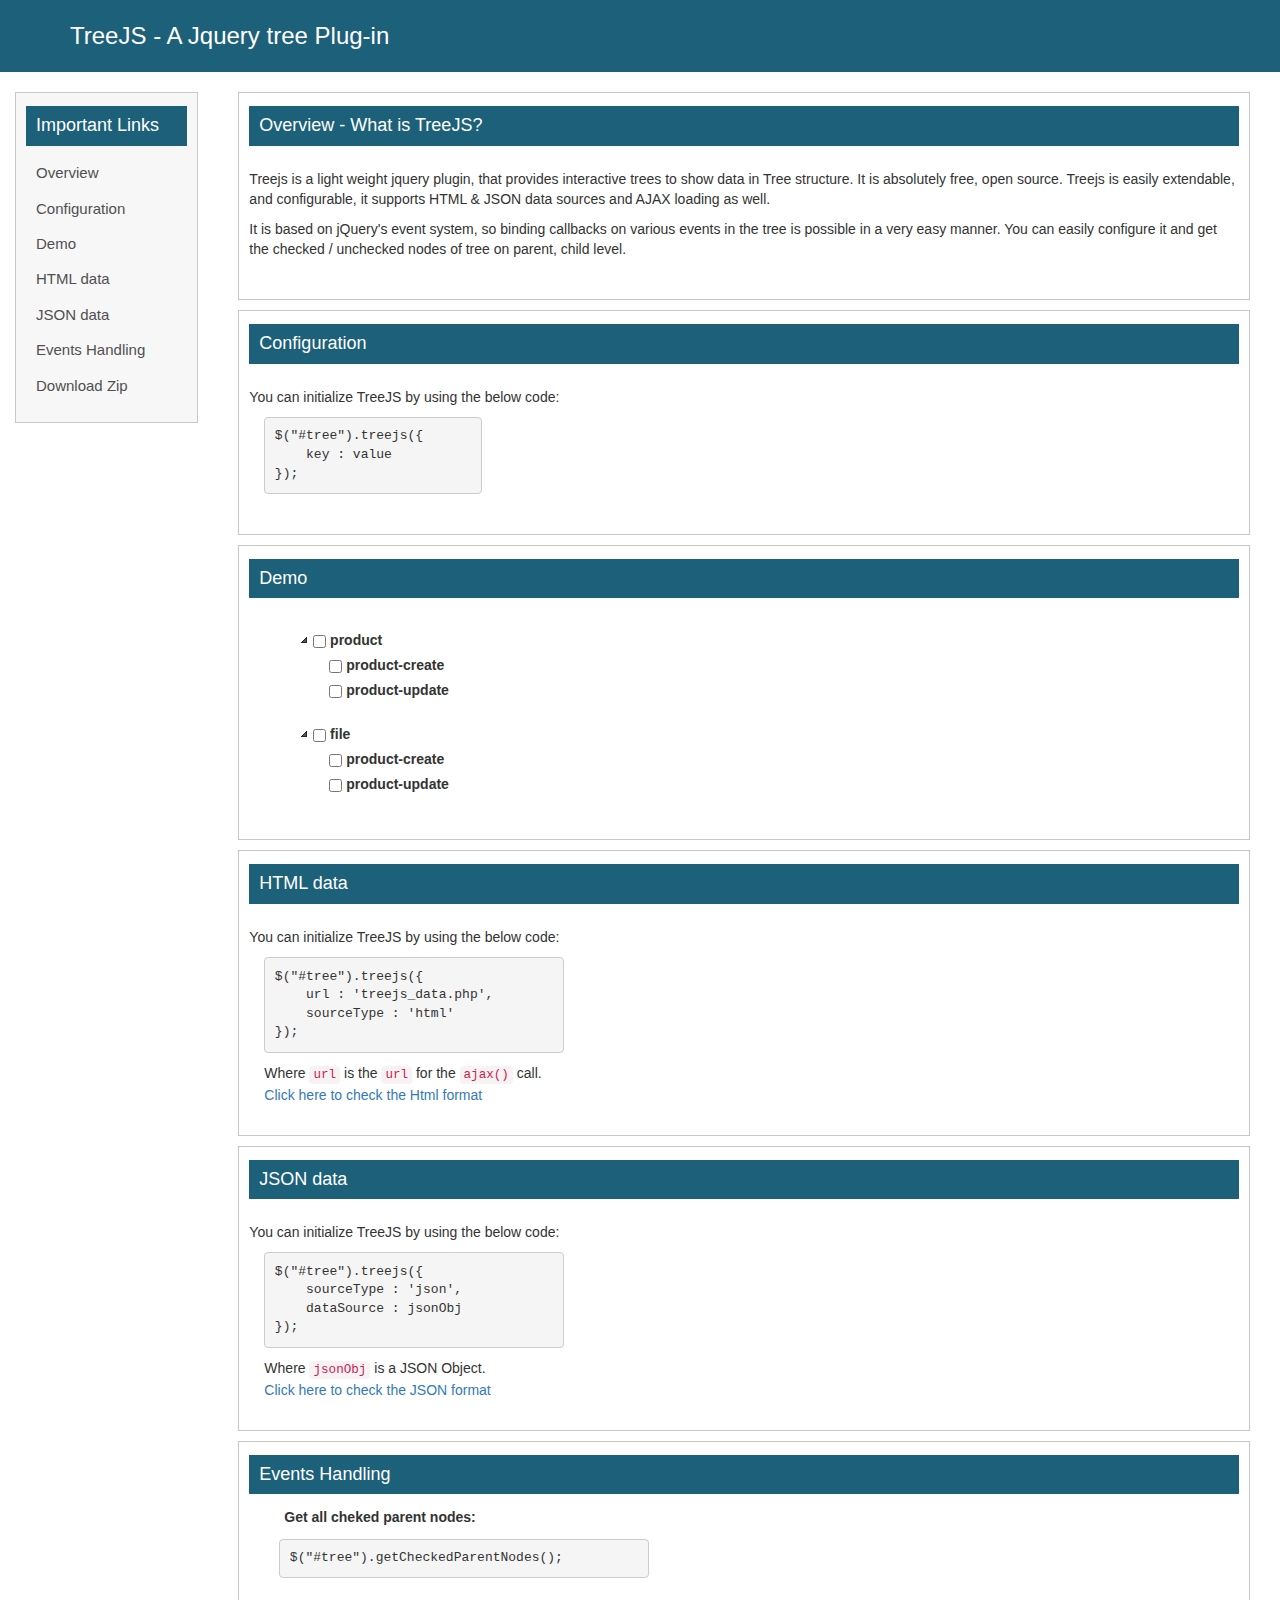
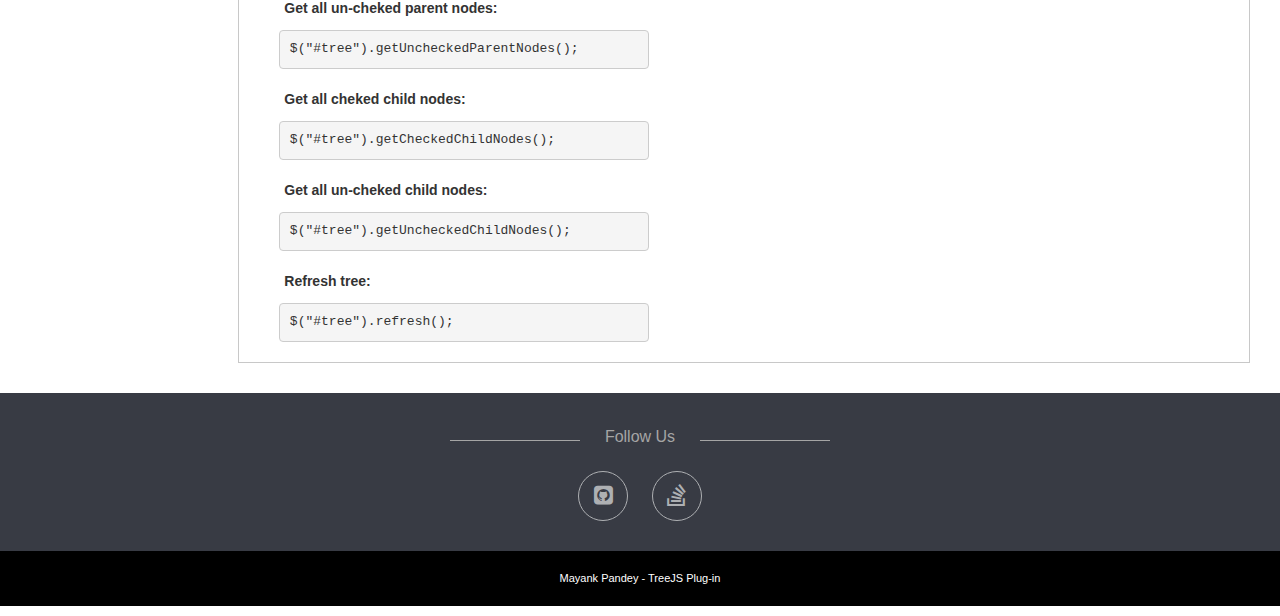
<file: index.html>
<!DOCTYPE HTML>
<html lang="en">
<head>
    <meta charset="utf-8">
    <title>TreeJS - Documentation</title>
    <meta http-equiv="X-UA-Compatible" content="IE=edge">
    <meta name="viewport" content="width=device-width, initial-scale=1">
    <!-- ============ Font css ============ -->
    <link href="https://fonts.googleapis.com/css?family=Raleway:400,300,600,700,500" rel="stylesheet" type="text/css">
    <link rel="stylesheet" href="https://maxcdn.bootstrapcdn.com/font-awesome/4.5.0/css/font-awesome.min.css">
    <!-- ============ //Font css ============ -->
    <!-- ============ core css ============ -->
    <script src="https://ajax.googleapis.com/ajax/libs/jquery/2.2.4/jquery.min.js"></script>
    <link rel="stylesheet" type="text/css" href="https://maxcdn.bootstrapcdn.com/bootstrap/3.3.7/css/bootstrap.min.css">
    <link rel="stylesheet" type="text/css" href="doc_style.css">
    <!-- ============ //core css ============ -->
    <!-- HTML5 shim and Respond.js IE8 support of HTML5 elements and media queries -->
    <!--if lt IE 9
    script(src='https://oss.maxcdn.com/libs/html5shiv/3.7.0/html5shiv.js')
    script(src='https://oss.maxcdn.com/libs/respond.js/1.3.0/respond.min.js')-->

    <script type="text/javascript" src="treejs.js"></script>
    <link rel="stylesheet" type="text/css" href="treejs.css">

    <script type="text/javascript">
    $(document).ready(function() {

        var jsonObj = {"4":{"parentNodeId":"4","parentNodeTxt":"product","childNodes":[{"id":"5","name":"product-create"},
{"id":"6","name":"product-update"}]},"9":{"parentNodeId":"9","parentNodeTxt":"file","childNodes":[{"id":"5","name":"product-create"},
{"id":"6","name":"product-update"}]}};

        $("#tree").treejs({
            sourceType  : 'json',
            dataSource  : jsonObj,
            initialState: 'open'
        });

        // To check JSON format
        $('#check_json_format').click(function(){
            $('#json_format_container').toggle();
        });

    });
    </script>

    <style type="text/css">
    pre {
        
        white-space: pre-line;
    }
    </style>

</head>
<body>
    <!-- DOCUMENTATION START -->
    <section class="bg_dark_gray">
        <div class="container">
            <div class="filter">
                <h3 class="md_pad color">TreeJS - A Jquery tree Plug-in</h3>
            </div>
        </div>
    </section>
    <section class="md_pad">
        <div class="container-fluid">
            <div class="row">
            <div class="col-lg-12 col-md-12 col-sm-12 clearfix">
                    <div class="full_wdth clearfix">
                        <div class="col-lg-2 col-md-2 col-sm-4" style="position: fixed; left: 0px; top: auto;">
                            <div class="campaignNavForm broderCl pad_full clearfix bg_gray">
                                <h4 class="pad_full bg_teal color">Important Links</h4>
                                <ul class="sideFilter">
                                    <li><a href="#overview">Overview</a></li>
                                    <li><a href="#configuration">Configuration</a></li>
                                    <li><a href="#demo">Demo</a></li>
                                    <li><a href="#html">HTML data</a></li>
                                    <li><a href="#json">JSON data</a></li>
                                    <li><a href="#events">Events Handling</a></li>
                                    <li><a href="https://github.com/pandeyz/treejs/archive/v1.0.zip">Download Zip</a></li>
                                </ul>
                            </div>
                        </div>
                        <div class="col-lg-10 col-md-10 col-sm-8 pull-right">
                            <div class="campaignNavForm broderCl pad_full clearfix">
                                <h4 class="pad_full bg_teal color"><a id="overview"></a>Overview - What is TreeJS?</h4>
                                <div class="full_wdth md_pad">
                                    <p>
                                        Treejs is a light weight jquery plugin, that provides interactive trees to show data in Tree structure. It is absolutely free, open source. Treejs is easily extendable, and configurable, it supports HTML & JSON data sources and AJAX loading as well.
                                    </p>
                                    <p>
                                        It is based on jQuery's event system, so binding callbacks on various events in the tree is possible in a very easy manner. You can easily configure it and get the checked / unchecked nodes of tree on parent, child level.
                                    </p>
                                </div>
                            </div>
                            <div class="campaignNavForm broderCl pad_full clearfix sm_mar">
                                <h4 class="pad_full bg_teal color"><a id="configuration"></a>Configuration</h4>
                                <div class="full_wdth md_pad">
                                    <p>
                                        You can initialize TreeJS by using the below code:

                                        <div class="col-lg-3">
                                            <pre>
                                            $("#tree").treejs({
                                                &nbsp;&nbsp;&nbsp;&nbsp;key : value
                                            });
                                            </pre>
                                        </div>
                                    </p>
                                </div>
                            </div>
                            <div class="campaignNavForm broderCl pad_full clearfix sm_mar">
                                <h4 class="pad_full bg_teal color"><a id="demo"></a>Demo</h4>
                                <div class="full_wdth md_pad">
                                    <!-- Demo -->
                                        <div id="tree" class="tree"></div>
                                </div>
                            </div>
                            <div class="campaignNavForm broderCl pad_full clearfix sm_mar">
                                <h4 class="pad_full bg_teal color">HTML data</h4>
                                <div class="full_wdth md_pad">
                                    <p>
                                        You can initialize TreeJS by using the below code:

                                        <div class="col-lg-4">
                                            <pre>
                                            $("#tree").treejs({
                                                &nbsp;&nbsp;&nbsp;&nbsp;url      : 'treejs_data.php',
                                                &nbsp;&nbsp;&nbsp;&nbsp;sourceType  : 'html'
                                            });
                                            </pre>

                                            Where <code>url</code> is the <code>url</code> for the <code>ajax()</code> call.
                                            <br>
                                            <a href="https://github.com/pandeyz/treejs/blob/master/treejs_data.php">Click here to check the Html format</a>
                                        </div>
                                    </p>
                                </div>
                            </div> <!-- // Repeat Only This Div For More Description Content -->
                            <div class="campaignNavForm broderCl pad_full clearfix sm_mar">
                                <h4 class="pad_full bg_teal color"><a id="json"></a>JSON data</h4>
                                <div class="full_wdth md_pad">
                                    <p>
                                        You can initialize TreeJS by using the below code:

                                        <div class="col-lg-4">
                                            <pre>
                                            $("#tree").treejs({
                                                &nbsp;&nbsp;&nbsp;&nbsp;sourceType  : 'json',
                                                &nbsp;&nbsp;&nbsp;&nbsp;dataSource  : jsonObj
                                            });
                                            </pre>

                                            Where <code>jsonObj</code> is a JSON Object. <br>
                                            <a href="javascript:void(0);" id="check_json_format">Click here to check the JSON format</a>
                                            <p id="json_format_container" style="display: none;">
                                                var jsonObj ={
                                                   "4":{
                                                      "parentNodeId":"4",
                                                      "parentNodeTxt":"product",
                                                      "childNodes":[
                                                         {
                                                            "id":"5",
                                                            "name":"product-create"
                                                         },
                                                         {
                                                            "id":"6",
                                                            "name":"product-update"
                                                         }
                                                      ]
                                                   },
                                                   "9":{
                                                      "parentNodeId":"9",
                                                      "parentNodeTxt":"file",
                                                      "childNodes":[
                                                         {
                                                            "id":"5",
                                                            "name":"product-create"
                                                         },
                                                         {
                                                            "id":"6",
                                                            "name":"product-update"
                                                         }
                                                      ]
                                                   }
                                                };
                                            </p>
                                        </div>
                                    </p>
                                </div>
                            </div> <!-- // Repeat Only This Div For More Description Content -->
                            <div class="campaignNavForm broderCl pad_full clearfix sm_mar">
                                <h4 class="pad_full bg_teal color"><a id="events"></a>Events Handling</h4>
                                <div class="full_wdth">

                                    <div class="col-lg-12">
                                        <h5 class="pad_full bg_soft mar_left">Get all cheked parent nodes:</h5>
                                        <div class="col-lg-5">
                                            <pre>
                                                $("#tree").getCheckedParentNodes();
                                            </pre>
                                        </div>
                                    </div>

                                    <div class="col-lg-12">
                                        <h5 class="pad_full bg_soft mar_left">Get all un-cheked parent nodes:</h5>
                                        <div class="col-lg-5">
                                            <pre>
                                                $("#tree").getUncheckedParentNodes();
                                            </pre>
                                        </div>
                                    </div>

                                    <div class="col-lg-12">
                                        <h5 class="pad_full bg_soft mar_left">Get all cheked child nodes:</h5>
                                        <div class="col-lg-5">
                                            <pre>
                                                $("#tree").getCheckedChildNodes();
                                            </pre>
                                        </div>
                                    </div>

                                    <div class="col-lg-12">
                                        <h5 class="pad_full bg_soft mar_left">Get all un-cheked child nodes:</h5>
                                        <div class="col-lg-5">
                                            <pre>
                                                $("#tree").getUncheckedChildNodes();
                                            </pre>
                                        </div>
                                    </div>

                                    <div class="col-lg-12">
                                        <h5 class="pad_full bg_soft mar_left">Refresh tree:</h5>
                                        <div class="col-lg-5">
                                            <pre>
                                                $("#tree").refresh();
                                            </pre>
                                        </div>
                                    </div>

                                </div>
                            </div> <!-- // Repeat Only This Div For More Description Content -->
                        </div>
                    </div>
                </div>
            </div>
        </div>
    </section>
    <!-- DOCUMENTATION END -->
    <!-- FOOTER START -->
    <footer class="full_wdth">
        <section class="bg_dark md_pad">
            <div class="container">
                <div class="row">
                    <div class="social">
                        <h6>Follow Us</h6>
                        <ul>
                            <li><a href="https://github.com/pandeyz"><i class="fa fa-github-square" aria-hidden="true"></i></a></li>
                            <li><a href="http://stackoverflow.com/users/5921745/mayank-pandeyz"><i class="fa fa-stack-overflow" aria-hidden="true"></i></a></li>
                        </ul>
                    </div>
                </div>
            </div>
        </section>
        <p class="copyright">Mayank Pandey - TreeJS Plug-in</p>
    </footer>
    <!-- FOOTER END -->
</body>
</html>
</file>
<file: doc_style.css>
/* ---------------------------------------------------------------------------------------------
STYLE -
-------------------------------------------------------------------------------------------------

PROJECT:        DOCUMENT
AUTHOR:         MAYANK PANDEY

------------------------------------------------------------------------------------------------ */

html,body {
    margin: 0px;
    padding: 0px;
}
h1, h2, h3, h4, h5, h6 {
    margin: 3px 0;
    padding: 0px;
    font-weight: normal;
}

input[type="checkbox"], input[type="radio"] {
    margin: 0px 0 0;
    margin-top: 1px\9;
    line-height: normal;
    vertical-align: middle;
}

.bg_dark_gray {
    background-color: #1d607a;
}
.bg_soft {
    font-weight: 600;
}
.bg_teal {
    background-color:#1c6079;
}
.bg_gray {
    background-color: #f7f7f7;
}
.bg_dark {
    background-color: #383b44;
}
.md_pad {
    padding: 20px 0px;
}
.mar_left {
    margin-left: 10px;
}
.color {
    color: #fff;
}
.broderCl {
    border: 1px solid #c8c8c8;
}
.pad_full {
    padding: 10px;
}
.sm_mar {
    margin: 10px 0px;
}
.heading {
    font-family: 'Roboto', sans-serif;
    color: #4f4e4e;
    text-align: center;
    margin-bottom: 20px;
}
.heading:after {
    content: "";
    max-width: 130px;
    height: 1px;
    background: #e64108;
    margin: 5px auto;
    display: block;
}
.full_wdth {
    width: 100%;
    float: left;
}
.full_wdth:before {
    content: "";
    display: table;
}
.full_wdth:after {
    content: "";
    clear: both;
}
.filter {
    width: 100%;
    display: block;
    text-align: left;
    float: left;
}
.filter .form-group {
    margin-bottom: 10px;
}
.filter h1 {
    color: #fff;
    margin-bottom: 15px;
}
.campaignNavForm {
    width: 100%;
    clear: both;
}
.campaignNavForm .form-group label {
    margin-bottom: 5px;
}
.campaignNavForm .form-group label.blankLabel {
    margin-bottom: 8px;
}
ul.sideFilter {
    margin: 10px 0;
    padding: 0px;
    list-style: none;
}
ul.sideFilter li {
    display: block;
    font-size: 15px;
    color: #505050;
    padding: 3px 5px;
    margin: 2px 0;
    cursor: pointer;
}
ul.sideFilter li a {
    text-decoration: none;
    display: block;
    color: #505050;
    padding: 3px 5px;
}
ul.sideFilter li a:hover {
    color: #1c6079;
    background: #eee;
    text-decoration: none;
}
.social {
    width: 100%;
    text-align: center;
}
.social h6 {
    text-align: center;
    font-size: 16px;
    color: #a5a5a5;
    font-weight: 300;
    margin: 15px 0px;
    display: inline-block;
    position: relative;
}
.social h6:after, .social h6:before {
    content: '';
    position: absolute;
    width: 130px;
    height: 1px;
    display: block;
    background-color: #a5a5a5;
}
.social h6:after {
    right: 95px;
    top: 12px;
}
.social h6:before {
    left: 95px;
    top: 12px;
}
.social ul {
    margin: 0px;
    padding: 0px;
    list-style: none;
    text-align: center;
}
.social ul li {
    display: inline-block;
    margin: 10px;
    width: 50px;
    height: 50px;
    font-size: 22px;
    line-height: 2.2;
    border: 1px solid #aeb0b3;
    border-radius: 100%;
    -webkit-transition: all 0.3s linear;
    -ms-transition: all 0.3s linear;
    -moz-transition: all 0.3s linear;
}
.social ul li a {
    text-align: center;
    color: #aeb0b3;
    text-decoration: none;
}
.social ul li:hover {
    border-radius: 0;
}
p.copyright {
    text-align: center;
    font-size: 11px;
    color: #fff;
    padding: 20px 0px;
    background-color: #000;
}

/* --------------------------------------------------------------------------------------------- */
</file>
<file: treejs.css>
/*!
 * jtree CSS Library v1.0
 *
 * Includes jquery.js
 * https://jquery.com/
 * 
 * Author : Mayank Pandey
 * 
 * Date: 2016-09-22T22:30Z
 */

ul {
	list-style: none;
}
.jtree_node_open {
    display: inline-block;
    background-image: url('icons.png');
    background-position: -32px 4px;
    width: 20px;
    height: 24px;
}
.jtree_node_close {
    display: inline-block;
    background-image: url('icons.png');
    background-position: 0px 2px;
    width: 20px;
    height: 24px;
}
</file>
